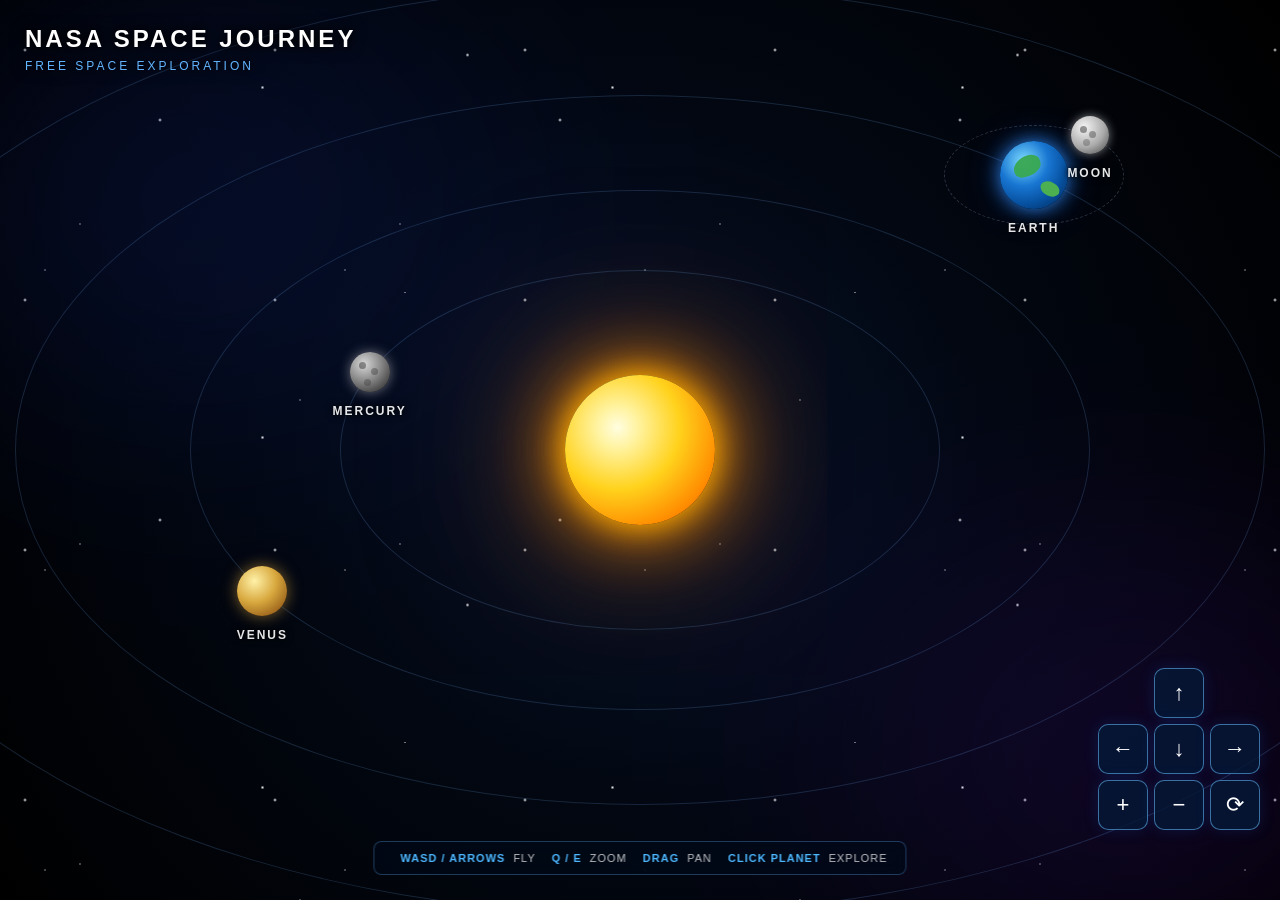
<file: Home/index.html>
<!DOCTYPE html>
<html lang="en">

<head>
    <meta charset="UTF-8">

    <meta
        name="viewport"
        content="width=device-width, initial-scale=1.0">

    <meta
        name="theme-color"
        content="#000814">

    <title>NASA Space Journey</title>

    <link rel="stylesheet" href="index.css">
</head>

<body>

<section id="spaceView" aria-label="NASA Space Journey">

    <!-- =====================================================
         BACKGROUND
    ====================================================== -->

    <div id="stars" aria-hidden="true"></div>

    <div class="nebula one" aria-hidden="true"></div>
    <div class="nebula two" aria-hidden="true"></div>


    <!-- =====================================================
         SOLAR SYSTEM
    ====================================================== -->

    <div id="solarWorld">

        <!-- Orbits -->
        <div class="orbit o1"></div>
        <div class="orbit o2"></div>
        <div class="orbit o3"></div>
        <div class="orbit o4"></div>
        <div class="orbit o5"></div>
        <div class="orbit o6"></div>

        <!-- Moon orbit -->
        <div class="moon-orbit"></div>


        <!-- Sun -->
        <div
            class="sun"
            aria-label="Sun">
        </div>


        <!-- =================================================
             PLANETS
        ================================================== -->

        <button
            class="planet mercury"
            data-planet="Mercury"
            aria-label="Explore Mercury">
            <span class="planet-label">MERCURY</span>
        </button>


        <button
            class="planet venus"
            data-planet="Venus"
            aria-label="Explore Venus">
            <span class="planet-label">VENUS</span>
        </button>


        <button
            class="planet earth"
            data-planet="Earth"
            aria-label="Explore Earth">
            <span class="planet-label">EARTH</span>
        </button>


        <button
            class="planet moon"
            data-planet="Moon"
            aria-label="Explore Moon">
            <span class="planet-label">MOON</span>
        </button>


        <button
            class="planet mars"
            data-planet="Mars"
            aria-label="Explore Mars">
            <span class="planet-label">MARS</span>
        </button>


        <button
            class="planet jupiter"
            data-planet="Jupiter"
            aria-label="Explore Jupiter">
            <span class="planet-label">JUPITER</span>
        </button>


        <button
            class="planet saturn"
            data-planet="Saturn"
            aria-label="Explore Saturn">
            <span class="planet-label">SATURN</span>
        </button>

    </div>


    <!-- =====================================================
         HUD
    ====================================================== -->

    <header id="spaceHud">

        <div class="logo">
            NASA SPACE JOURNEY
        </div>

        <div class="mode">
            FREE SPACE EXPLORATION
        </div>

    </header>


    <!-- =====================================================
         DESKTOP INFORMATION BAR
    ====================================================== -->

    <div id="spaceInfo">

        <span>WASD / ARROWS</span>
        <b>FLY</b>

        <span>Q / E</span>
        <b>ZOOM</b>

        <span>DRAG</span>
        <b>PAN</b>

        <span>CLICK PLANET</span>
        <b>EXPLORE</b>

    </div>


    <!-- =====================================================
         MOBILE CONTROLS
    ====================================================== -->

    <div
        id="mobileControls"
        aria-label="Mobile space controls">

        <button
            class="control-btn direction"
            data-key="w"
            aria-label="Move up">
            ↑
        </button>

        <button
            class="control-btn direction"
            data-key="a"
            aria-label="Move left">
            ←
        </button>

        <button
            class="control-btn direction"
            data-key="s"
            aria-label="Move down">
            ↓
        </button>

        <button
            class="control-btn direction"
            data-key="d"
            aria-label="Move right">
            →
        </button>

        <button
            class="control-btn zoom-btn"
            data-action="zoom-in"
            aria-label="Zoom in">
            +
        </button>

        <button
            class="control-btn zoom-btn"
            data-action="zoom-out"
            aria-label="Zoom out">
            −
        </button>

        <button
            class="control-btn reset-btn"
            data-action="reset"
            aria-label="Reset view">
            ⟳
        </button>

    </div>


    <!-- =====================================================
         MOBILE HINT
    ====================================================== -->

    <div id="mobileHint">
        Drag to explore • Tap a planet to learn more
    </div>


    <!-- =====================================================
         PLANET INFORMATION MODAL
    ====================================================== -->

    <div
        id="planetModal"
        class="modal"
        aria-hidden="true">

        <div
            class="modal-backdrop"
            data-close-modal>
        </div>

        <div
            class="planet-card"
            role="dialog"
            aria-modal="true"
            aria-labelledby="planetTitle">

            <button
                id="closeModal"
                class="close-modal"
                aria-label="Close planet information">
                ×
            </button>

            <div
                id="planetVisual"
                class="planet-visual">
            </div>

            <div class="planet-card-content">

                <div class="planet-card-kicker">
                    SPACE JOURNEY
                </div>

                <h2 id="planetTitle">
                    Earth
                </h2>

                <p id="planetDescription">
                    Our home planet.
                </p>

                <div class="planet-facts">

                    <div class="fact">
                        <span>TYPE</span>
                        <strong id="planetType">Terrestrial</strong>
                    </div>

                    <div class="fact">
                        <span>DAY</span>
                        <strong id="planetDay">24 hours</strong>
                    </div>

                    <div class="fact">
                        <span>YEAR</span>
                        <strong id="planetYear">365 days</strong>
                    </div>

                </div>

                <button
                    id="closeModalButton"
                    class="explore-close">
                    RETURN TO SPACE
                </button>

            </div>

        </div>

    </div>


    <!-- =====================================================
         LANDSCAPE MESSAGE
    ====================================================== -->

    <div id="orientationMessage">

        <div class="orientation-icon">
            ↻
        </div>

        <strong>
            Rotate your phone
        </strong>

        <span>
            Landscape mode gives you a better space view.
        </span>

    </div>

</section>


<script src="index.js"></script>

</body>

</html>
</file>
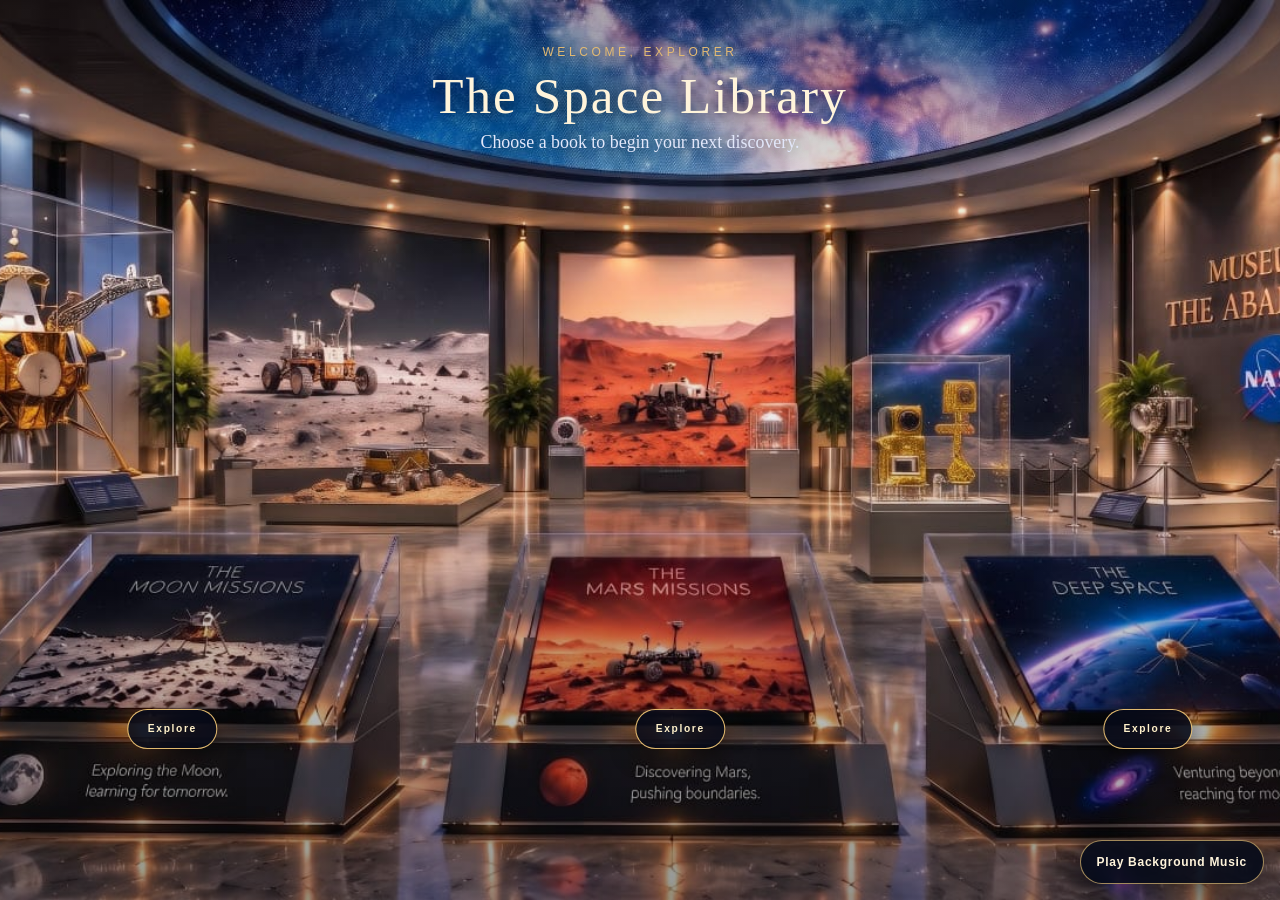
<file: Space/space.html>
<!doctype html>
<html lang="en">
<head>
  <meta charset="UTF-8">
  <meta name="viewport" content="width=device-width, initial-scale=1.0">
  <title>Museum of the Abandoned — Space Library</title>
  <link rel="stylesheet" href="./space.css?v=mobile-book-controls-20261112">
  <link rel="stylesheet" href="../Audio/background-music.css">
</head>
<body>
  <audio id="backgroundMusic" class="background-music-audio" src="../Audio/Piano.mp3" loop preload="auto"></audio>
  <main class="museum-library">
    <section id="library-entry" class="library-entry" aria-labelledby="library-title">
      <img class="library-scene-image" src="./space_images/bg.png" alt="" aria-hidden="true">
      <header class="library-heading">
        <p>WELCOME, EXPLORER</p>
        <h1 id="library-title">The Space Library</h1>
        <span>Choose a book to begin your next discovery.</span>
      </header>
      <div class="library-books" aria-label="Choose a mission collection">
        <button type="button" class="library-book library-book--moon" data-library-destination="MOON" aria-label="Open Moon Missions">
          <span class="library-book-title">Moon Missions</span>
          <span class="library-book-action">Explore</span>
        </button>
        <button type="button" class="library-book library-book--mars" data-library-destination="MARS" aria-label="Open Mars Missions">
          <span class="library-book-title">Mars Missions</span>
          <span class="library-book-action">Explore</span>
        </button>
        <button type="button" class="library-book library-book--space" data-library-destination="SPACE" aria-label="Open Deep Space Missions">
          <span class="library-book-title">Deep Space Missions</span>
          <span class="library-book-action">Explore</span>
        </button>
      </div>
    </section>
  </main>
  <dialog id="guide-welcome" class="guide-welcome" aria-labelledby="guide-welcome-title">
    <img class="guide-welcome-image" src="./space_images/Guide.png" alt="Mr. Stone, your museum guide">
    <section class="guide-welcome-card">
      <div class="guide-welcome-content">
        <p class="guide-welcome-kicker">A WELCOME FROM YOUR GUIDE</p>
        <h2 id="guide-welcome-title">Welcome to the Museum</h2>
        <p id="guide-welcome-message"></p>
        <form method="dialog">
          <button class="guide-welcome-dismiss">Choose a book</button>
        </form>
      </div>
    </section>
  </dialog>
  <dialog id="book-dialog" class="book-dialog" aria-labelledby="book-dialog-title">
    <form method="dialog">
      <button class="dialog-close" aria-label="Close">&times;</button>
    </form>
    <p class="dialog-kicker">MISSION COLLECTION</p>
    <h2 id="book-dialog-title"></h2>
    <p id="book-dialog-description"></p>
  </dialog>
  <script src="../Audio/background-music.js"></script>
  <script src="./space.js?v=deepspace-destination-20261112"></script>
</body>
</html>
</file>
<file: Home/index.css>
/* =========================================================
   RESET
========================================================= */

* {
    margin: 0;
    padding: 0;
    box-sizing: border-box;
}


html,
body {
    width: 100%;
    height: 100%;
    overflow: hidden;
}


body {
    background: #000;
    color: #fff;

    font-family:
        Arial,
        Helvetica,
        sans-serif;
}


/* =========================================================
   SPACE VIEW
========================================================= */

#spaceView {

    position: fixed;

    inset: 0;

    width: 100vw;
    height: 100vh;

    overflow: hidden;

    background:
        radial-gradient(
            circle at center,
            #071329 0%,
            #020711 45%,
            #000 100%
        );

    user-select: none;

    touch-action: none;

    isolation: isolate;
}


/* =========================================================
   STARS
========================================================= */

#stars {

    position: absolute;

    inset: 0;

    width: 100%;
    height: 100%;

    background-image:

        radial-gradient(
            2px 2px at 10% 20%,
            #fff,
            transparent
        ),

        radial-gradient(
            1px 1px at 25% 70%,
            #fff,
            transparent
        ),

        radial-gradient(
            2px 2px at 40% 30%,
            #fff,
            transparent
        ),

        radial-gradient(
            1px 1px at 60% 80%,
            #fff,
            transparent
        ),

        radial-gradient(
            2px 2px at 75% 25%,
            #fff,
            transparent
        ),

        radial-gradient(
            1px 1px at 90% 65%,
            #fff,
            transparent
        ),

        radial-gradient(
            1px 1px at 15% 90%,
            #fff,
            transparent
        ),

        radial-gradient(
            2px 2px at 85% 10%,
            #fff,
            transparent
        );

    background-size:

        250px 250px,
        320px 320px,
        400px 400px,
        500px 500px,
        350px 350px,
        450px 450px,
        300px 300px,
        550px 550px;

    opacity: 0.9;

    pointer-events: none;

    z-index: 1;
}


/* =========================================================
   NEBULA
========================================================= */

.nebula {

    position: absolute;

    width: 900px;
    height: 700px;

    border-radius: 50%;

    filter: blur(100px);

    opacity: 0.15;

    pointer-events: none;

    z-index: 2;
}


.nebula.one {

    left: -250px;
    top: -150px;

    background:
        radial-gradient(
            ellipse,
            #244cff,
            transparent 70%
        );
}


.nebula.two {

    right: -300px;
    bottom: -200px;

    background:
        radial-gradient(
            ellipse,
            #7b1cff,
            transparent 70%
        );
}


/* =========================================================
   SOLAR WORLD
========================================================= */

#solarWorld {

    position: absolute;

    left: 0;
    top: 0;

    width: 4200px;
    height: 2600px;

    transform-origin: 0 0;

    z-index: 5;

    will-change: transform;
}


/* =========================================================
   ORBITS
========================================================= */

.orbit,
.moon-orbit {

    position: absolute;

    left: 50%;
    top: 50%;

    border-radius: 50%;

    transform:
        translate(-50%, -50%);

    pointer-events: none;
}


.orbit {

    border:
        1px solid
        rgba(120, 180, 255, 0.18);
}


/* Mercury */

.orbit.o1 {

    width: 600px;
    height: 360px;
}


/* Venus */

.orbit.o2 {

    width: 900px;
    height: 520px;
}


/* Earth */

.orbit.o3 {

    width: 1250px;
    height: 710px;
}


/* Mars */

.orbit.o4 {

    width: 1650px;
    height: 930px;
}


/* Jupiter */

.orbit.o5 {

    width: 2200px;
    height: 1220px;
}


/* Saturn */

.orbit.o6 {

    width: 2900px;
    height: 1580px;
}


/* =========================================================
   MOON ORBIT
========================================================= */

.moon-orbit {

    width: 180px;
    height: 100px;

    border:
        1px dashed
        rgba(190, 210, 235, 0.22);

    left: 0;
    top: 0;
}


/* =========================================================
   SUN
========================================================= */

.sun {

    position: absolute;

    left: 2100px;
    top: 1300px;

    width: 150px;
    height: 150px;

    transform:
        translate(-50%, -50%);

    border-radius: 50%;

    background:
        radial-gradient(
            circle at 35% 35%,
            #fffde0 0%,
            #fff3a0 15%,
            #ffd21c 45%,
            #ff8c00 75%,
            #ff4500 100%
        );

    box-shadow:

        0 0 30px #ffb300,
        0 0 70px #ff8c00,
        0 0 130px
        rgba(255, 140, 0, 0.7),
        0 0 220px
        rgba(255, 90, 0, 0.35);

    z-index: 10;

    pointer-events: none;
}


/* =========================================================
   PLANETS
========================================================= */

.planet {

    position: absolute;

    padding: 0;

    border: 0;

    appearance: none;

    transform:
        translate(-50%, -50%);

    border-radius: 50%;

    cursor: pointer;

    z-index: 20;

    transition:
        filter 0.2s ease,
        transform 0.2s ease;

    touch-action: manipulation;

    -webkit-tap-highlight-color: transparent;

    outline: none;

    font: inherit;

    will-change: left, top;
}


/* =========================================================
   PLANET LABELS
========================================================= */

.planet-label {

    position: absolute;

    left: 50%;
    top: calc(100% + 12px);

    transform:
        translateX(-50%);

    color: #fff;

    font-size: 12px;

    font-weight: bold;

    letter-spacing: 2px;

    white-space: nowrap;

    text-shadow:
        0 0 5px #000,
        0 0 10px #000;

    pointer-events: none;

    opacity: 0.9;
}


/* =========================================================
   MERCURY
========================================================= */

.planet.mercury {

    width: 40px;
    height: 40px;

    background:
        radial-gradient(
            circle at 35% 30%,
            #d8d8d8,
            #888 45%,
            #444 80%,
            #222
        );

    box-shadow:
        0 0 12px
        rgba(180, 180, 180, 0.6);
}


/* Mercury craters */

.planet.mercury::before {

    content: "";

    position: absolute;

    width: 7px;
    height: 7px;

    left: 9px;
    top: 10px;

    border-radius: 50%;

    background:
        rgba(40, 40, 40, 0.45);

    box-shadow:
        12px 6px 0 rgba(40, 40, 40, 0.35),
        5px 17px 0 rgba(40, 40, 40, 0.30);
}


/* =========================================================
   VENUS
========================================================= */

.planet.venus {

    width: 50px;
    height: 50px;

    background:
        radial-gradient(
            circle at 35% 30%,
            #fff1a8,
            #d8a83e 45%,
            #9c641c 80%,
            #57330d
        );

    box-shadow:
        0 0 15px
        rgba(255, 190, 70, 0.5);
}


/* =========================================================
   EARTH
========================================================= */

.planet.earth {

    width: 68px;
    height: 68px;

    background:
        radial-gradient(
            circle at 35% 30%,
            #7fdcff 0%,
            #1876d2 38%,
            #0751a0 65%,
            #02244f 100%
        );

    box-shadow:

        0 0 18px
        rgba(50, 150, 255, 0.8),

        0 0 35px
        rgba(30, 100, 255, 0.35);
}


/* Earth land */

.planet.earth::before {

    content: "";

    position: absolute;

    width: 28px;
    height: 20px;

    left: 13px;
    top: 15px;

    background:
        #39a852;

    border-radius:
        60% 40% 50% 35%;

    transform:
        rotate(-20deg);

    opacity: 0.95;
}


.planet.earth::after {

    content: "";

    position: absolute;

    width: 20px;
    height: 14px;

    right: 8px;
    bottom: 13px;

    background:
        #4caf50;

    border-radius: 50%;

    transform:
        rotate(25deg);
}


/* =========================================================
   MOON
========================================================= */

.planet.moon {

    width: 38px;
    height: 38px;

    background:
        radial-gradient(
            circle at 35% 30%,
            #f5f5f5,
            #aaa 55%,
            #666 85%,
            #333
        );

    box-shadow:
        0 0 10px
        rgba(220, 220, 220, 0.55);
}


.planet.moon::before {

    content: "";

    position: absolute;

    width: 7px;
    height: 7px;

    left: 9px;
    top: 10px;

    border-radius: 50%;

    background:
        rgba(70, 70, 70, 0.55);

    box-shadow:

        9px 5px 0
        rgba(70, 70, 70, 0.45),

        3px 13px 0
        rgba(70, 70, 70, 0.35);
}


/* =========================================================
   MARS
========================================================= */

.planet.mars {

    width: 56px;
    height: 56px;

    background:
        radial-gradient(
            circle at 35% 30%,
            #ffb06c,
            #c9572b 45%,
            #8b2e1c 75%,
            #40130d 100%
        );

    box-shadow:
        0 0 16px
        rgba(255, 80, 30, 0.55);
}


/* =========================================================
   JUPITER
========================================================= */

.planet.jupiter {

    width: 112px;
    height: 112px;

    background:
        linear-gradient(
            to bottom,

            #d9b38c 0%,
            #b47c54 15%,
            #e6c59e 28%,
            #9b6246 42%,
            #d9a77b 55%,
            #f0d0a8 68%,
            #a66b4a 82%,
            #d0a077 100%
        );

    box-shadow:
        0 0 20px
        rgba(210, 150, 100, 0.45);

    overflow: visible;
}


/* Jupiter bands */

.planet.jupiter::before {

    content: "";

    position: absolute;

    left: 0;
    right: 0;

    top: 28px;

    height: 10px;

    background:
        rgba(80, 40, 20, 0.25);

    box-shadow:
        0 20px 0 rgba(255, 230, 190, 0.20),
        0 45px 0 rgba(90, 40, 20, 0.20);
}


/* Jupiter Great Red Spot */

.planet.jupiter::after {

    content: "";

    position: absolute;

    width: 28px;
    height: 18px;

    right: 17px;
    bottom: 27px;

    border-radius: 50%;

    background:
        #b94b35;

    box-shadow:
        inset 0 0 5px
        rgba(90, 20, 10, 0.6);
}


/* =========================================================
   SATURN
========================================================= */

.planet.saturn {

    width: 92px;
    height: 92px;

    background:
        radial-gradient(
            circle at 35% 30%,
            #fff0b0,
            #d8ae63 50%,
            #9a7137 80%,
            #4c3518
        );

    box-shadow:
        0 0 20px
        rgba(220, 180, 100, 0.45);

    overflow: visible;
}


/* Saturn rings */

.planet.saturn::before {

    content: "";

    position: absolute;

    left: 50%;
    top: 50%;

    width: 155px;
    height: 42px;

    transform:
        translate(-50%, -50%)
        rotate(-12deg);

    border:
        7px solid
        rgba(210, 180, 120, 0.8);

    border-left-color:
        rgba(150, 120, 70, 0.6);

    border-right-color:
        rgba(235, 205, 145, 0.85);

    border-radius: 50%;

    z-index: -1;
}


/* =========================================================
   PLANET HOVER
========================================================= */

.planet:hover {

    filter:
        brightness(1.25);

    transform:
        translate(-50%, -50%)
        scale(1.12);

    z-index: 100;
}


/* Keyboard focus */

.planet:focus-visible {

    box-shadow:
        0 0 0 4px
        rgba(80, 190, 255, 0.8),
        0 0 30px
        rgba(50, 160, 255, 0.7);
}


/* =========================================================
   HUD
========================================================= */

#spaceHud {

    position: fixed;

    left: 25px;
    top: 25px;

    z-index: 500;

    pointer-events: none;

    text-shadow:
        0 0 8px #000,
        0 0 15px #000;
}


.logo {

    color: #fff;

    font-size: 24px;

    font-weight: 700;

    letter-spacing: 3px;
}


.mode {

    margin-top: 6px;

    color: #62b5ff;

    font-size: 12px;

    letter-spacing: 3px;
}


/* =========================================================
   INFORMATION BAR
========================================================= */

#spaceInfo {

    position: fixed;

    left: 50%;
    bottom: 25px;

    transform:
        translateX(-50%);

    z-index: 500;

    display: flex;

    align-items: center;

    gap: 8px;

    padding:
        10px 18px;

    color:
        rgba(255, 255, 255, 0.85);

    background:
        rgba(0, 10, 25, 0.65);

    border:
        1px solid
        rgba(100, 180, 255, 0.3);

    border-radius: 8px;

    font-size: 11px;

    letter-spacing: 1px;

    backdrop-filter:
        blur(8px);

    white-space: nowrap;

    pointer-events: none;
}


#spaceInfo span {

    color: #4db8ff;

    font-weight: bold;

    margin-left: 8px;
}


#spaceInfo b {

    font-weight: normal;

    color: rgba(255,255,255,0.75);
}


/* =========================================================
   MOBILE CONTROLS
========================================================= */

#mobileControls {

    position: fixed;

    right: 20px;
    bottom: 70px;

    z-index: 600;

    display: grid;

    grid-template-columns:
        repeat(3, 50px);

    grid-template-rows:
        repeat(3, 50px);

    gap: 6px;

    pointer-events: auto;
}


/* Up */

.direction[data-key="w"] {

    grid-column: 2;
    grid-row: 1;
}


/* Left */

.direction[data-key="a"] {

    grid-column: 1;
    grid-row: 2;
}


/* Down */

.direction[data-key="s"] {

    grid-column: 2;
    grid-row: 2;
}


/* Right */

.direction[data-key="d"] {

    grid-column: 3;
    grid-row: 2;
}


/* Zoom in */

.zoom-btn[data-action="zoom-in"] {

    grid-column: 1;
    grid-row: 3;
}


/* Zoom out */

.zoom-btn[data-action="zoom-out"] {

    grid-column: 2;
    grid-row: 3;
}


/* Reset */

.reset-btn {

    grid-column: 3;
    grid-row: 3;
}


/* =========================================================
   CONTROL BUTTON
========================================================= */

.control-btn {

    width: 50px;
    height: 50px;

    border:
        1px solid
        rgba(100, 190, 255, 0.55);

    border-radius: 10px;

    background:
        rgba(5, 25, 55, 0.82);

    color: #fff;

    font-size: 22px;

    cursor: pointer;

    -webkit-tap-highlight-color:
        transparent;

    touch-action: none;

    box-shadow:
        0 0 15px
        rgba(30, 120, 255, 0.15);

    transition:
        background 0.15s ease,
        transform 0.1s ease;
}


.control-btn:hover {

    background:
        rgba(20, 70, 125, 0.9);
}


.control-btn:active,
.control-btn.active {

    background:
        rgba(30, 110, 210, 0.9);

    transform:
        scale(0.94);
}


/* =========================================================
   MOBILE HINT
========================================================= */

#mobileHint {

    display: none;

    position: fixed;

    left: 50%;
    bottom: 15px;

    transform:
        translateX(-50%);

    z-index: 500;

    width: max-content;

    max-width: calc(100vw - 30px);

    padding:
        7px 12px;

    border:
        1px solid
        rgba(100, 180, 255, 0.25);

    border-radius: 8px;

    background:
        rgba(0, 10, 25, 0.7);

    color:
        rgba(255,255,255,0.8);

    font-size: 10px;

    text-align: center;

    backdrop-filter:
        blur(8px);
}


/* =========================================================
   MODAL
========================================================= */

.modal {

    position: fixed;

    inset: 0;

    z-index: 1000;

    display: flex;

    align-items: center;
    justify-content: center;

    padding: 20px;

    visibility: hidden;

    opacity: 0;

    transition:
        opacity 0.2s ease,
        visibility 0.2s ease;
}


.modal.open {

    visibility: visible;

    opacity: 1;
}


/* Modal backdrop */

.modal-backdrop {

    position: absolute;

    inset: 0;

    background:
        rgba(0, 5, 15, 0.72);

    backdrop-filter:
        blur(8px);
}


/* =========================================================
   PLANET CARD
========================================================= */

.planet-card {

    position: relative;

    z-index: 2;

    width: min(520px, 100%);

    max-height: 90vh;

    overflow-y: auto;

    border:
        1px solid
        rgba(100, 190, 255, 0.35);

    border-radius: 20px;

    background:
        linear-gradient(
            145deg,
            rgba(7, 25, 52, 0.98),
            rgba(1, 8, 20, 0.98)
        );

    box-shadow:
        0 30px 100px
        rgba(0,0,0,0.7),

        0 0 50px
        rgba(30, 130, 255, 0.12);

    transform:
        translateY(20px)
        scale(0.96);

    transition:
        transform 0.25s ease;
}


.modal.open .planet-card {

    transform:
        translateY(0)
        scale(1);
}


/* =========================================================
   CLOSE BUTTON
========================================================= */

.close-modal {

    position: absolute;

    right: 15px;
    top: 15px;

    width: 38px;
    height: 38px;

    border:
        1px solid
        rgba(255,255,255,0.2);

    border-radius: 50%;

    background:
        rgba(0,0,0,0.35);

    color: #fff;

    font-size: 25px;

    cursor: pointer;

    z-index: 10;
}


.close-modal:hover {

    background:
        rgba(255,255,255,0.12);
}


/* =========================================================
   PLANET VISUAL
========================================================= */

.planet-visual {

    height: 210px;

    display: flex;

    align-items: center;
    justify-content: center;

    background:
        radial-gradient(
            circle,
            rgba(30, 110, 200, 0.16),
            transparent 65%
        );
}


/* Planet inside card */

.planet-visual::before {

    content: "";

    display: block;

    width: 120px;
    height: 120px;

    border-radius: 50%;

    background:
        radial-gradient(
            circle at 35% 30%,
            #8fdcff,
            #1676d2 45%,
            #043a80 80%,
            #001a38
        );

    box-shadow:
        0 0 30px
        rgba(40,150,255,0.5);
}


/* Dynamic classes */

.planet-visual.mercury::before {

    background:
        radial-gradient(
            circle at 35% 30%,
            #d8d8d8,
            #888 45%,
            #444 80%,
            #222
        );
}


.planet-visual.venus::before {

    background:
        radial-gradient(
            circle at 35% 30%,
            #fff1a8,
            #d8a83e 45%,
            #9c641c 80%,
            #57330d
        );
}


.planet-visual.earth::before {

    background:
        radial-gradient(
            circle at 35% 30%,
            #7fdcff,
            #1876d2 40%,
            #0751a0 70%,
            #02244f
        );
}


.planet-visual.moon::before {

    background:
        radial-gradient(
            circle at 35% 30%,
            #f5f5f5,
            #aaa 55%,
            #666 85%,
            #333
        );
}


.planet-visual.mars::before {

    background:
        radial-gradient(
            circle at 35% 30%,
            #ffb06c,
            #c9572b 45%,
            #8b2e1c 75%,
            #40130d
        );
}


.planet-visual.jupiter::before {

    background:
        linear-gradient(
            to bottom,
            #d9b38c,
            #b47c54 20%,
            #e6c59e 35%,
            #9b6246 50%,
            #d9a77b 65%,
            #f0d0a8 80%,
            #a66b4a
        );
}


.planet-visual.saturn::before {

    background:
        radial-gradient(
            circle at 35% 30%,
            #fff0b0,
            #d8ae63 50%,
            #9a7137 80%,
            #4c3518
        );
}


/* =========================================================
   CARD CONTENT
========================================================= */

.planet-card-content {

    padding:
        0 30px 30px;
}


.planet-card-kicker {

    color: #4db8ff;

    font-size: 11px;

    letter-spacing: 3px;

    font-weight: bold;
}


#planetTitle {

    margin-top: 7px;

    font-size: 34px;

    letter-spacing: 2px;
}


#planetDescription {

    margin-top: 12px;

    color:
        rgba(255,255,255,0.75);

    line-height: 1.6;

    font-size: 14px;
}


/* =========================================================
   FACTS
========================================================= */

.planet-facts {

    display: grid;

    grid-template-columns:
        repeat(3, 1fr);

    gap: 10px;

    margin-top: 22px;
}


.fact {

    padding: 12px;

    border:
        1px solid
        rgba(100,180,255,0.15);

    border-radius: 10px;

    background:
        rgba(255,255,255,0.03);
}


.fact span {

    display: block;

    color:
        rgba(255,255,255,0.45);

    font-size: 9px;

    letter-spacing: 2px;
}


.fact strong {

    display: block;

    margin-top: 5px;

    color: #fff;

    font-size: 12px;
}


/* =========================================================
   RETURN BUTTON
========================================================= */

.explore-close {

    width: 100%;

    margin-top: 20px;

    padding: 13px;

    border:
        1px solid
        rgba(80,180,255,0.4);

    border-radius: 10px;

    background:
        rgba(30,110,210,0.25);

    color: #fff;

    font-weight: bold;

    letter-spacing: 1px;

    cursor: pointer;
}


.explore-close:hover {

    background:
        rgba(30,110,210,0.5);
}


/* =========================================================
   ORIENTATION MESSAGE
========================================================= */

#orientationMessage {

    display: none;

    position: fixed;

    inset: 0;

    z-index: 2000;

    background:
        #020711;

    align-items: center;
    justify-content: center;

    flex-direction: column;

    gap: 10px;

    text-align: center;

    padding: 30px;
}


.orientation-icon {

    font-size: 45px;

    color: #4db8ff;
}


#orientationMessage strong {

    font-size: 20px;
}


#orientationMessage span {

    color:
        rgba(255,255,255,0.65);

    font-size: 13px;

    max-width: 280px;

    line-height: 1.5;
}


/* =========================================================
   MOBILE
========================================================= */

@media (max-width: 700px) {

    #spaceHud {

        left: 15px;
        top: 15px;
    }


    .logo {

        font-size: 17px;

        letter-spacing: 2px;
    }


    .mode {

        font-size: 9px;

        letter-spacing: 2px;
    }


    #spaceInfo {

        display: none;
    }


    #mobileControls {

        right: 15px;

        bottom: 58px;
    }


    #mobileHint {

        display: block;

        left: 15px;

        transform: none;

        bottom: 15px;

        max-width:
            calc(100vw - 145px);
    }


    .planet-label {

        font-size: 9px;

        letter-spacing: 1px;
    }


    .planet-card {

        border-radius: 16px;

        max-height: 92vh;
    }


    .planet-visual {

        height: 150px;
    }


    .planet-visual::before {

        width: 90px;
        height: 90px;
    }


    .planet-card-content {

        padding:
            0 20px 20px;
    }


    #planetTitle {

        font-size: 27px;
    }


    .planet-facts {

        grid-template-columns:
            1fr;

        gap: 7px;
    }


    .fact {

        display: flex;

        align-items: center;

        justify-content: space-between;
    }


    .fact strong {

        margin-top: 0;
    }
}


/* =========================================================
   SMALL PHONES
========================================================= */

@media (max-width: 420px) {

    #mobileControls {

        transform:
            scale(0.88);

        transform-origin:
            bottom right;
    }


    #mobileHint {

        font-size: 9px;

        max-width:
            calc(100vw - 130px);
    }


    .logo {

        font-size: 15px;
    }


    .mode {

        font-size: 8px;
    }
}


/* =========================================================
   PORTRAIT PHONES
========================================================= */

@media
(max-width: 700px)
and (orientation: portrait)
and (min-height: 600px) {

    #orientationMessage {

        display: flex;
    }

}


/* =========================================================
   REDUCED MOTION
========================================================= */

@media (prefers-reduced-motion: reduce) {

    *,
    *::before,
    *::after {

        animation-duration: 0.001ms !important;

        transition-duration: 0.001ms !important;
    }
}
</file>
<file: Space/space.css>
*{box-sizing:border-box}
:root{color-scheme:dark}
body{margin:0;min-width:320px;min-height:100vh;background:#02040b;color:#edf1ff;font-family:Montserrat,Arial,sans-serif}
.museum-library{min-height:100vh}
.library-entry{position:fixed;inset:0;overflow:hidden;background:#02040b url("./space_images/bg.png") center/cover no-repeat}
.library-scene-image{display:none}
.library-entry::before{position:absolute;z-index:1;inset:0;content:"";pointer-events:none;background:linear-gradient(180deg,rgba(2,4,11,.35),transparent 30%,rgba(2,4,11,.1) 54%,rgba(2,4,11,.42))}
.library-heading{position:absolute;z-index:2;top:clamp(24px,5vh,64px);left:50%;width:min(90%,720px);transform:translateX(-50%);text-align:center;text-shadow:0 2px 18px #02040b}
.library-heading p{margin:0;color:#e3ba73;font-size:clamp(9px,1vw,12px);letter-spacing:.3em}
.library-heading h1{margin:7px 0;color:#fff4db;font-family:Georgia,serif;font-size:clamp(30px,4vw,54px);font-weight:400;letter-spacing:.04em}
.library-heading span{color:#e2e7fa;font-family:Georgia,serif;font-size:clamp(13px,1.4vw,18px)}
.library-books{position:absolute;z-index:2;display:block}
.library-book{position:absolute;display:block;padding:0;border:1px solid transparent;border-radius:10px;color:#fff4db;background:transparent;text-align:center;cursor:pointer;transition:border-color .24s ease,background-color .24s ease}
.library-book--moon{left:6.5%;top:55%;width:29%;height:39%}
.library-book--mars{left:38.5%;top:55%;width:28%;height:39%}
.library-book--space{left:67%;top:55%;width:29%;height:39%}
.library-book:hover,.library-book:focus-visible{border-color:rgba(244,199,112,.72);background:rgba(8,15,36,.12);outline:none}
.library-book-title{position:absolute;width:1px;height:1px;overflow:hidden;clip-path:inset(50%);white-space:nowrap}
.library-book-action{position:absolute;top:61%;left:50%;display:inline-flex;min-height:40px;align-items:center;justify-content:center;padding:0 clamp(10px,1.5vw,20px);border:1px solid rgba(248,205,121,.9);border-radius:24px;color:#fff1ca;background:rgba(7,11,25,.9);font-size:clamp(8px,.8vw,11px);font-weight:700;letter-spacing:.16em;white-space:nowrap;box-shadow:0 6px 24px rgba(0,0,0,.55);transform:translateX(-50%);transition:color .2s ease,background-color .2s ease}
.library-book:hover .library-book-action,.library-book:focus-visible .library-book-action{color:#201706;background:#f4c66b}
.guide-welcome{width:min(900px,calc(100vw - 32px));max-width:calc(100vw - 32px);max-height:calc(100vh - 24px);max-height:calc(100dvh - 24px);padding:0;overflow:visible;border:0;color:#30281f;background:transparent}
.guide-welcome::backdrop{background:rgba(0,0,0,.76);backdrop-filter:blur(5px)}
.guide-welcome[open]{display:grid;grid-template-columns:minmax(180px,.85fr) minmax(0,1.15fr);align-items:center;gap:clamp(8px,2vw,24px);animation:welcome-pop .35s ease-out both}
.guide-welcome-image{position:relative;z-index:1;display:block;width:100%;height:min(70vh,560px);object-fit:contain;object-position:center bottom;filter:drop-shadow(0 10px 24px rgba(0,0,0,.35))}
.guide-welcome-card{position:relative;z-index:0;padding:clamp(18px,3vw,34px);border:2px solid #c8a96b;border-radius:20px;color:#30281f;background:linear-gradient(135deg,#f3ecd8,#e8ddc2);box-shadow:0 30px 90px #000}
.guide-welcome-kicker{margin:0 0 8px;color:#80602f;font-size:clamp(9px,1vw,11px);font-weight:700;letter-spacing:.18em}
.guide-welcome h2{margin:0 0 12px;font-family:Georgia,serif;font-size:clamp(24px,3vw,36px);font-weight:400}
.guide-welcome #guide-welcome-message{margin:0;color:#3e382d;font-family:Georgia,serif;font-size:clamp(15px,1.5vw,18px);line-height:1.55}
.guide-welcome-content form{margin-top:clamp(14px,2.5vh,24px)}
.guide-welcome-dismiss{min-height:44px;padding:0 20px;border:1px solid #997743;border-radius:24px;color:#fff4db;background:#60472a;font-weight:700;cursor:pointer}
.guide-welcome-dismiss:hover,.guide-welcome-dismiss:focus-visible{background:#80602f;outline:2px solid #c8a96b;outline-offset:3px}
@keyframes welcome-pop{from{opacity:0;transform:translateY(20px) scale(.96)}to{opacity:1;transform:translateY(0) scale(1)}}
.book-dialog{width:min(440px,calc(100vw - 32px));padding:clamp(20px,5vw,32px);border:2px solid #c8a96b;color:#30281f;background:#f3ecd8;box-shadow:0 30px 90px #000}
.book-dialog::backdrop{background:rgba(0,0,0,.72)}
.book-dialog form{margin:0}
.dialog-close{float:right;border:1px solid #997743;padding:2px 9px;color:#60472a;background:transparent;font-size:20px;cursor:pointer}
.dialog-kicker{margin:0;color:#80602f;font-size:10px;letter-spacing:.2em}
.book-dialog h2{margin:18px 0 8px;font-family:Georgia,serif;font-size:clamp(24px,6vw,32px);font-weight:400}
.book-dialog #book-dialog-description{margin:0;line-height:1.55}
@media(max-width:760px),(max-aspect-ratio:4/3){
  .library-entry{background:#02040b}
  .library-scene-image{position:absolute;z-index:0;inset:0;display:block;width:100%;height:100%;object-fit:contain;object-position:center bottom;pointer-events:none}
  .library-entry::before{z-index:0;inset:-5%;background:url("./space_images/bg.png") center/cover no-repeat;filter:blur(14px) brightness(.42);transform:scale(1.05)}
  .library-entry::after{position:absolute;z-index:1;inset:0;content:"";pointer-events:none;background:linear-gradient(180deg,rgba(2,4,11,.25),transparent 30%,rgba(2,4,11,.28) 60%,rgba(2,4,11,.65))}
  .library-scene-image{z-index:2}
  .library-heading{z-index:3;top:clamp(12px,3vh,26px);width:94%}
  .library-heading h1{margin:4px 0;font-size:clamp(23px,7vw,34px)}
  .library-heading span{font-size:clamp(11px,3vw,14px)}
  .library-books{z-index:3}
  .library-book{border-radius:6px}
  .library-book-action{top:57%;min-height:clamp(28px,5vh,36px);padding-inline:clamp(5px,1.8vw,10px);font-size:clamp(7px,2.3vw,9px);letter-spacing:.08em}
  body .background-music-toggle{top:clamp(5.5rem,14vh,7rem);bottom:auto}
}
@media(max-width:600px){
  .guide-welcome[open]{grid-template-columns:1fr;gap:8px;max-height:calc(100dvh - 24px);text-align:center}
  .guide-welcome-image{height:clamp(110px,21vh,160px);margin:0 auto}
  .guide-welcome-card{padding:16px;border-radius:16px}
  .guide-welcome-kicker{margin-bottom:4px}
  .guide-welcome h2{margin-bottom:8px;font-size:clamp(22px,6vw,28px)}
  .guide-welcome #guide-welcome-message{font-size:clamp(14px,4vw,16px);line-height:1.4}
  .guide-welcome-content form{margin-top:12px}
}
@media(prefers-reduced-motion:reduce){.library-book,.library-book-action{transition:none!important}.guide-welcome[open]{animation:none!important}}
</file>
<file: Audio/background-music.css>
.background-music-audio {
  display: none;
}

.background-music-toggle {
  position: fixed;
  z-index: 20;
  right: max(1rem, env(safe-area-inset-right));
  bottom: max(1rem, env(safe-area-inset-bottom));
  min-height: 2.75rem;
  padding: 0.65rem 1rem;
  border: 1px solid rgba(200, 169, 107, 0.8);
  border-radius: 999px;
  color: #fff4db;
  background: rgba(7, 11, 25, 0.92);
  box-shadow: 0 0.4rem 1.5rem rgba(0, 0, 0, 0.45);
  font: 600 0.75rem/1.2 Arial, sans-serif;
  letter-spacing: 0.06em;
  cursor: pointer;
}

.background-music-toggle:hover,
.background-music-toggle:focus-visible {
  border-color: #e1cb9a;
  outline: 2px solid #e1cb9a;
  outline-offset: 3px;
}
</file>
